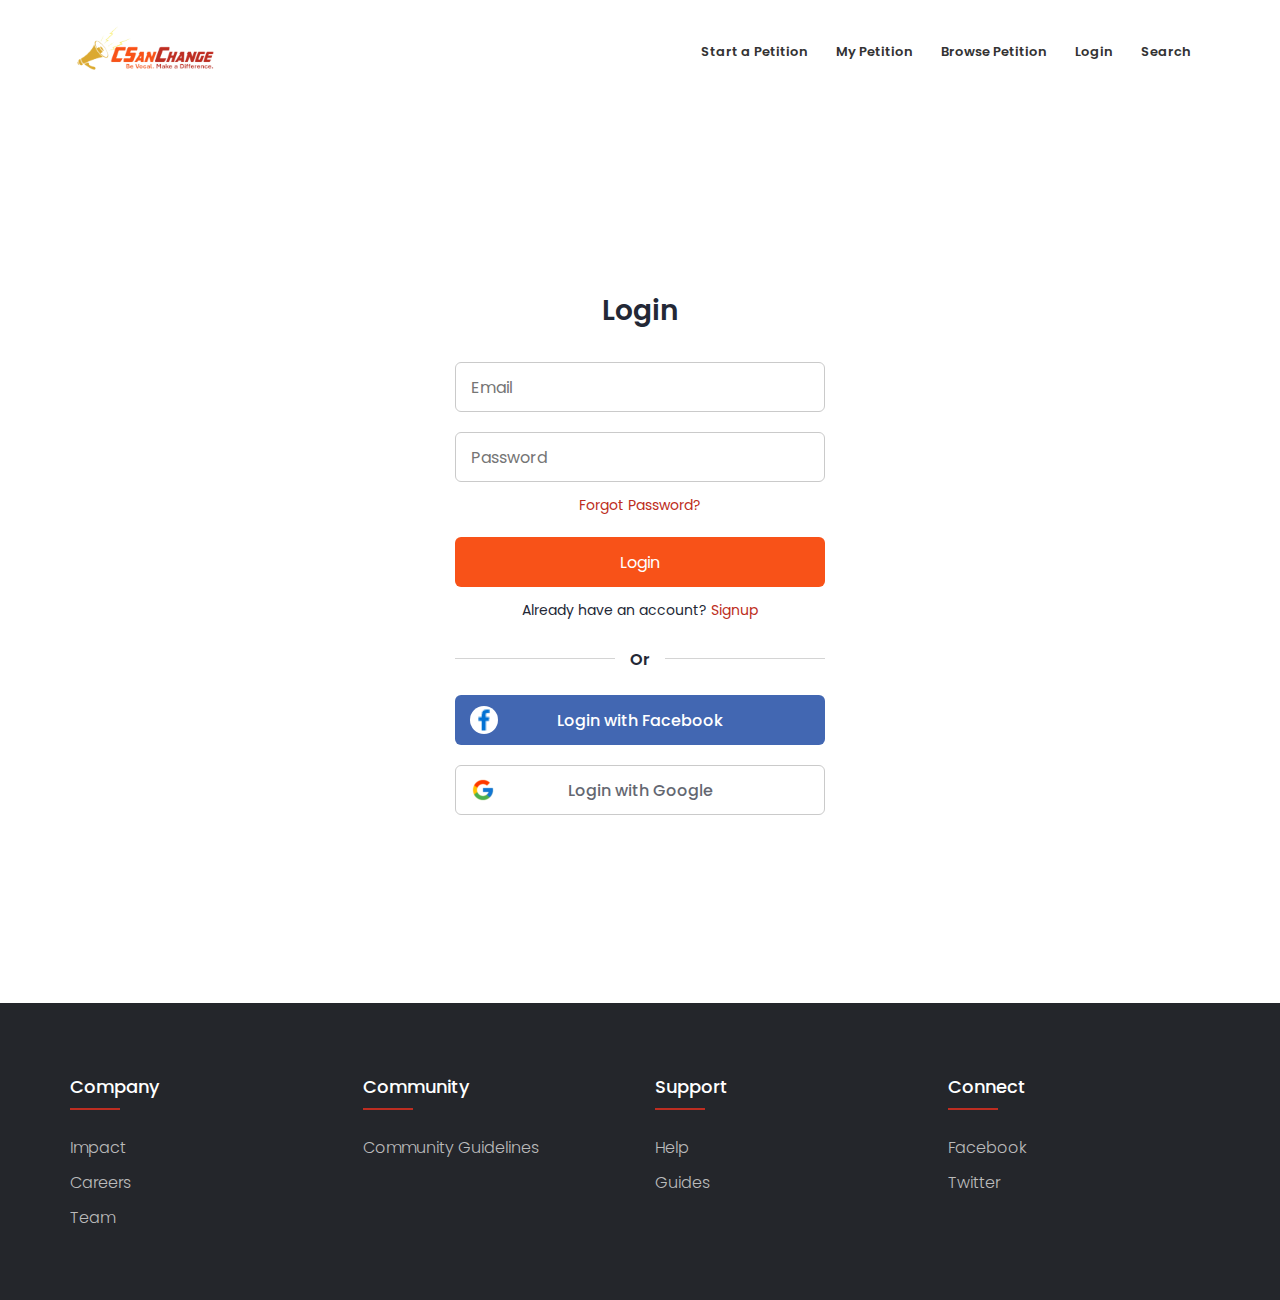
<file: login.html>
<!DOCTYPE html>
<html lang="en">
<head>
    <meta charset="UTF-8">
    <meta http-equiv="X-UA-Compatible" content="IE=edge">
    <meta name="viewport" content="width=device-width, initial-scale=1.0">
    <title>Website</title>
    <link rel="stylesheet" href="login.css">
    <link rel="preconnect" href="https://fonts.googleapis.com"><link rel="preconnect" href="https://fonts.gstatic.com" crossorigin><link href="https://fonts.googleapis.com/css2?family=Poppins:wght@100;200;300;400;600;700&display=swap" rel="stylesheet">
    <link rel="stylesheet" href="https://stackpath.bootstrapcdn.com/font-awesome/4.7.0/css/font-awesome.min.css">

</head>
<body>
    <section class="header">
        <nav>
            <a href="index.html"><img src="WLogo.png"></a>
            <div class="nav-links" id="navLinks">
                <i class="fa fa-times" onclick="hideMenu()"></i>
                <ul>
                    <li><a href="start.html">Start a Petition</a></li>
                    <li><a href="my.html">My Petition</a></li>
                    <li><a href="browse.html">Browse Petition</a></li>
                    <li><a href="login.html">Login</a></li>
                    <li><a href="search.html">Search</a></li>
                </ul>
            </div>
            <i class="fa fa-bars" onclick="showMenu()"></i>
        </nav>
        
    <section class="container forms">
        <div class="form login">
            <div class="form-content">
                <header>Login</header>

                <form action="#">
                    <div class="field input-field">
                        <input type="email" placeholder="Email" class="">
                    </div>

                    <div class="field input-field">
                        <input type="password" placeholder="Password" class="password">
                        <i class='bx bx-hide eye-icon'></i>
                    </div>

                    <div class="form-link">
                        <a href="#" class="forgot-pass">Forgot Password?</a>
                    </div>

                    <div class="field button-field">
                        <button>Login</button>
                    </div>
                </form>

                    <div class="form-link">
                        <span>Already have an account? <a href="#" class="signup-link">Signup</a></span>
                    </div>

                
            </div>

            <div class="line"></div>

            <div class="media-options">
                <a href="#" class="field facebook">
                    <img src="facebook-logo.png" alt="" class="facebook-icon">
                    <span>Login with Facebook</span>
                </a>
            </div>

            <div class="media-options">
                <a href="#" class="field google">
                    <img src="google-icon.png" alt="" class="google-img">
                    <span>Login with Google</span>
                </a>
            </div>

        </div>

    </section>

    <footer class="footer">
        <div class="container1">
            <div class="row">
                <div class="footer-col">
                    <h4>Company</h4>
                    <ul>
                        <li><a href="#">Impact</a></li>
                        <li><a href="#">Careers</a></li>
                        <li><a href="#">Team</a></li>
                    </ul>
                </div>

                <div class="footer-col">
                    <h4>Community</h4>
                    <ul>
                        <li><a href="#">Community Guidelines</a></li>
                    </ul>
                </div>

                <div class="footer-col">
                    <h4>Support</h4>
                    <ul>
                        <li><a href="#">Help</a></li>
                        <li><a href="#">Guides</a></li>
                    </ul>
                </div>

                <div class="footer-col">
                    <h4>Connect</h4>
                    <ul>
                        <li><a href="#">Facebook</a></li>
                        <li><a href="#">Twitter</a></li>
                    </ul>
                </div>
            </div>
        </div>
    </footer>

<!----------JavaScript for Toggle Menu ---->

<script>

    var navLinks = document.getElementById("navLinks");

    function showMenu(){
        navLinks.style.right = "0";
    }

    function hideMenu(){
        navLinks.style.right = "-200px";
    }

</script>

</body>
</html>
</file>
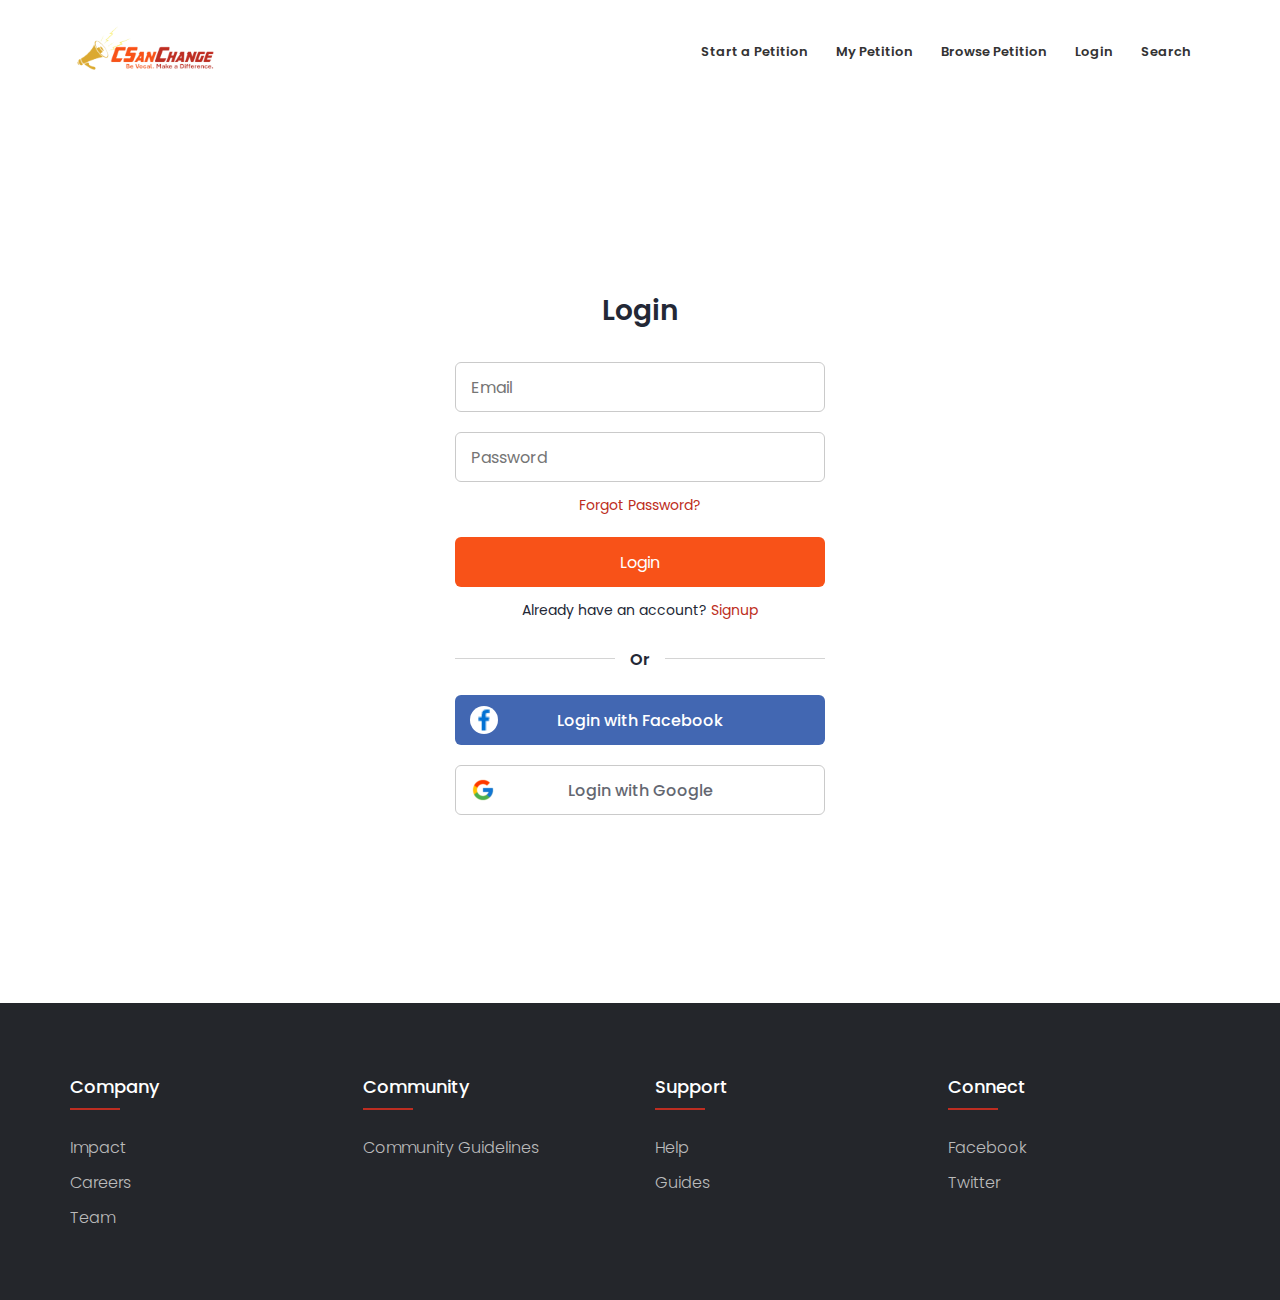
<file: my.html>
<!DOCTYPE html>
<html lang="en">
<head>
    <meta charset="UTF-8">
    <meta http-equiv="X-UA-Compatible" content="IE=edge">
    <meta name="viewport" content="width=device-width, initial-scale=1.0">
    <title>Website</title>
    <link rel="stylesheet" href="login.css">
    <link rel="preconnect" href="https://fonts.googleapis.com"><link rel="preconnect" href="https://fonts.gstatic.com" crossorigin><link href="https://fonts.googleapis.com/css2?family=Poppins:wght@100;200;300;400;600;700&display=swap" rel="stylesheet">
    <link rel="stylesheet" href="https://stackpath.bootstrapcdn.com/font-awesome/4.7.0/css/font-awesome.min.css">

</head>
<body>
    <section class="header">
        <nav>
            <a href="index.html"><img src="WLogo.png"></a>
            <div class="nav-links" id="navLinks">
                <i class="fa fa-times" onclick="hideMenu()"></i>
                <ul>
                    <li><a href="start.html">Start a Petition</a></li>
                    <li><a href="my.html">My Petition</a></li>
                    <li><a href="browse.html">Browse Petition</a></li>
                    <li><a href="login.html">Login</a></li>
                    <li><a href="search.html">Search</a></li>
                </ul>
            </div>
            <i class="fa fa-bars" onclick="showMenu()"></i>
        </nav>
        
    <section class="container forms">
        <div class="form login">
            <div class="form-content">
                <header>Login</header>

                <form action="#">
                    <div class="field input-field">
                        <input type="email" placeholder="Email" class="">
                    </div>

                    <div class="field input-field">
                        <input type="password" placeholder="Password" class="password">
                        <i class='bx bx-hide eye-icon'></i>
                    </div>

                    <div class="form-link">
                        <a href="#" class="forgot-pass">Forgot Password?</a>
                    </div>

                    <div class="field button-field">
                        <button>Login</button>
                    </div>
                </form>

                    <div class="form-link">
                        <span>Already have an account? <a href="#" class="signup-link">Signup</a></span>
                    </div>

                
            </div>

            <div class="line"></div>

            <div class="media-options">
                <a href="#" class="field facebook">
                    <img src="facebook-logo.png" alt="" class="facebook-icon">
                    <span>Login with Facebook</span>
                </a>
            </div>

            <div class="media-options">
                <a href="#" class="field google">
                    <img src="google-icon.png" alt="" class="google-img">
                    <span>Login with Google</span>
                </a>
            </div>

        </div>
    </section>

    <footer class="footer">
        <div class="container1">
            <div class="row">
                <div class="footer-col">
                    <h4>Company</h4>
                    <ul>
                        <li><a href="#">Impact</a></li>
                        <li><a href="#">Careers</a></li>
                        <li><a href="#">Team</a></li>
                    </ul>
                </div>

                <div class="footer-col">
                    <h4>Community</h4>
                    <ul>
                        <li><a href="#">Community Guidelines</a></li>
                    </ul>
                </div>

                <div class="footer-col">
                    <h4>Support</h4>
                    <ul>
                        <li><a href="#">Help</a></li>
                        <li><a href="#">Guides</a></li>
                    </ul>
                </div>

                <div class="footer-col">
                    <h4>Connect</h4>
                    <ul>
                        <li><a href="#">Facebook</a></li>
                        <li><a href="#">Twitter</a></li>
                    </ul>
                </div>
            </div>
        </div>
    </footer>

<!----------JavaScript for Toggle Menu ---->

<script>

    var navLinks = document.getElementById("navLinks");

    function showMenu(){
        navLinks.style.right = "0";
    }

    function hideMenu(){
        navLinks.style.right = "-200px";
    }

</script>

</body>
</html>
</file>
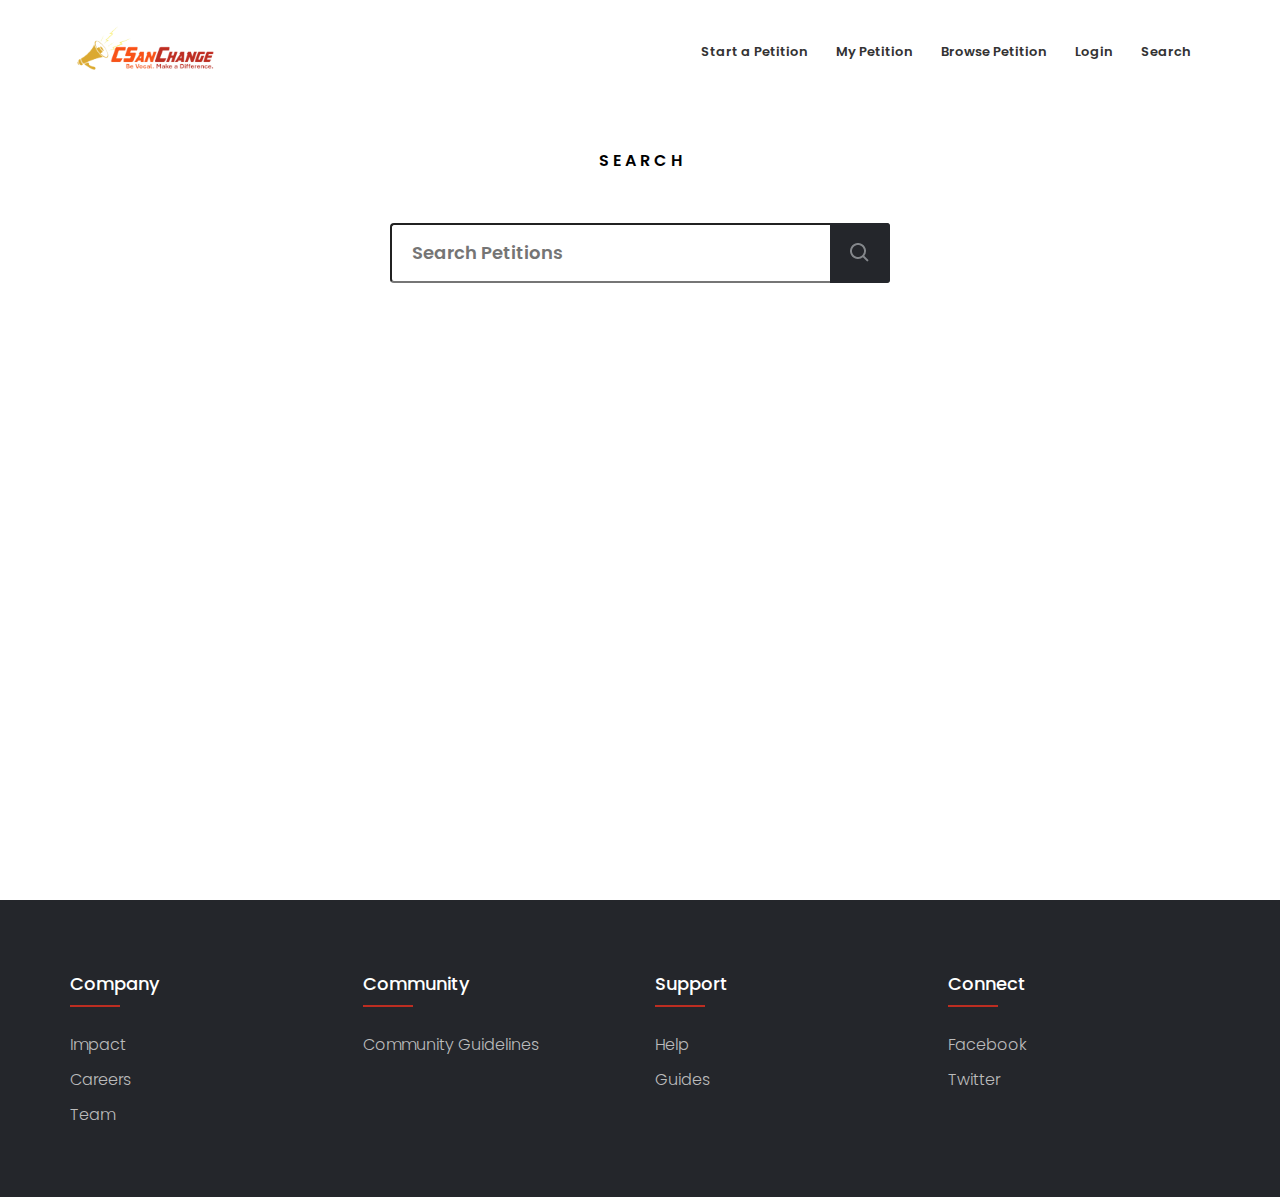
<file: search.html>
<!DOCTYPE html>
<html lang="en">
<head>
    <meta charset="UTF-8">
    <meta http-equiv="X-UA-Compatible" content="IE=edge">
    <meta name="viewport" content="width=device-width, initial-scale=1.0">
    <title>Website</title>
    <link rel="stylesheet" href="search.css">
    <link rel="preconnect" href="https://fonts.googleapis.com"><link rel="preconnect" href="https://fonts.gstatic.com" crossorigin><link href="https://fonts.googleapis.com/css2?family=Poppins:wght@100;200;300;400;600;700&display=swap" rel="stylesheet">
    <link rel="stylesheet" href="https://stackpath.bootstrapcdn.com/font-awesome/4.7.0/css/font-awesome.min.css">

</head>
<body>
    <section class="header">
        <nav>
            <a href="index.html"><img src="WLogo.png"></a>
            <div class="nav-links" id="navLinks">
                <i class="fa fa-times" onclick="hideMenu()"></i>
                <ul>
                    <li><a href="start.html">Start a Petition</a></li>
                    <li><a href="my.html">My Petition</a></li>
                    <li><a href="browse.html">Browse Petition</a></li>
                    <li><a href="login.html">Login</a></li>
                    <li><a href="search.html">Search</a></li>
                </ul>
            </div>
            <i class="fa fa-bars" onclick="showMenu()"></i>
        </nav>

        <div class="wrapper">
            <div class="text-box">
                <p>S E A R C H</p>
            </div>
        </div>

        <div class="container">
            <div class="search_wrap search_wrap_1">
                <div class="search_box">
                    <input type="text" class="input" placeholder="Search Petitions">
                    <div class="btn btn_common">
                        <img src="search.png" class="search-img" alt="search-icon">
                    </div>
                </div>
            </div>
        </div>
    </section>

    <footer class="footer">
        <div class="container">
            <div class="row">
                <div class="footer-col">
                    <h4>Company</h4>
                    <ul>
                        <li><a href="#">Impact</a></li>
                        <li><a href="#">Careers</a></li>
                        <li><a href="#">Team</a></li>
                    </ul>
                </div>

                <div class="footer-col">
                    <h4>Community</h4>
                    <ul>
                        <li><a href="#">Community Guidelines</a></li>
                    </ul>
                </div>

                <div class="footer-col">
                    <h4>Support</h4>
                    <ul>
                        <li><a href="#">Help</a></li>
                        <li><a href="#">Guides</a></li>
                    </ul>
                </div>

                <div class="footer-col">
                    <h4>Connect</h4>
                    <ul>
                        <li><a href="#">Facebook</a></li>
                        <li><a href="#">Twitter</a></li>
                    </ul>
                </div>
            </div>
        </div>
    </footer>


<!----------JavaScript for Toggle Menu ---->

    <script>

        var navLinks = document.getElementById("navLinks");

        function showMenu(){
            navLinks.style.right = "0";
        }

        function hideMenu(){
            navLinks.style.right = "-200px";
        }

    </script>


</body>
</html>
</file>
<file: login.css>
*{
    margin: 0;
    padding: 0;
    font-family: 'Poppins', sans-serif;
    font-weight: 600;
    box-sizing: border-box;
}

.header{
    min-height: 100vh;
    width: 100%;
    background-color: #fff;
}

nav{
    display: flex;
    padding: 2% 6%;
    justify-content: space-between;
    align-items: center;
}

nav img{
    width: 150px;
}

.nav-links{
    flex: 1;
    text-align: right;
}

.nav-links ul li{
    list-style: none;
    display: inline-block;
    padding: 8px 12px;
    position: relative;
}

.nav-links ul li a{
    color: #333;
    text-decoration: none;
    font-size: 13px;
}

.nav-links ul li::after{
    content: '';
    width: 0%;
    height: 2px;
    background: #f44336;
    display: block;
    margin: auto;
    transition: 0.5s;
}

.nav-links ul li:hover::after{
    width: 100%;
}


.hero-btn{
    display: inline-block;
    text-decoration: none;
    color: #333;
    border: 1px solid #333;
    padding: 12px 34px;
    font-size: 13px;
    background: transparent;
    position: relative;
    cursor: pointer;
}

.hero-btn:hover{
    border: 1px solid #f44336;
    background: #f44336;
    transition: 1s;
}

nav .fa{
    display: none;
}

.container{
    height: 100vh;
    width: 100%;
    display: flex;
    align-items: center;
    justify-content: center;
}

.form{
    max-width: 430px;
    width: 100%;
    padding: 30px;
    border-radius: 6px;
}

header{
    font-size: 28px;
    font-weight: 600;
    color: #232836;
    text-align: center;
}

form{
    margin-top: 30px;
}

.form .field{
    position: relative;
    height: 50px;
    width: 100%;
    margin-top: 20px;
    border-radius: 6px;
}

.field input,

.field button{
    height: 100%;
    width: 100%;
    border: none;
    font-size: 16px;
    font-weight: 400;
    border-radius: 6px;
}

.field input{
    outline: none;
    padding: 0 15px;
    border: 1px solid #CACACA;
}

.field input:focus{
    border-bottom-width: 2px;
}

.eye-icon{
    position: absolute;
    top: 50%;
    right: 10px;
    transform: translateY(-50%);
    font-size: 18px;
    color: #8b8b8b; 
    cursor: pointer;
    padding: 5px;
}

.field button{
    color: #fff;
    background-color: #F85218;
    transition: all 0.3s ease;
    cursor: pointer;
}

.field button:hover{
    color: #CACACA;
}

.form-link{
    text-align: center;
    margin-top: 10px;
}

.form-link span,

.form-link a{
    font-size: 14px;
    font-weight: 400;
    color: #232836;
}

.form a{
    color: #BD2D21;
    text-decoration: none;
}

.form-content a:hover{
    text-decoration: underline;
}

.line{
    position: relative;
    height: 1px;
    width: 100%;
    margin: 36px 0;
    background-color: #d4d4d4;
}

.line::before{
    content: 'Or';
    position: absolute;
    top: 50%;
    left: 50%;
    transform: translate(-50%, -50%);
    background-color: #fff;
    color: #232836;
    padding: 0 15px;
}

.media-options a{
    display: flex;
    align-items: center;
    justify-content: center;
}

a.facebook{
    color: #fff;
    background-color: #4267b2;
}

a.facebook .facebook-icon{
    height: 28px;
    width: 28px;
    color: #1870d5;
    font-size: 20px;
    border-radius: 50%;
    display: flex;
    align-items: center;
    justify-content: center;
    background-color: #fff;
}

.facebook-icon{
    position: absolute;
    top: 50%;
    left: 15px;
    transform: translateY(-50%);
}

a.facebook span{
    font-weight: 500;
    color: #fff;
}

img.google-img{
    position: absolute;
    top: 50%;
    left: 15px;
    transform: translateY(-50%);
}

a.google{
    border: 1px solid #CACACA;
}

a.google span{
    font-weight: 500;
    opacity: 0.7;
    color: #232836;
}

.container1{
	max-width: 1170px;
	margin:auto;
}
.row{
	display: flex;
	flex-wrap: wrap;
}
ul{
	list-style: none;
}
.footer{
	background-color: #24262b;
    padding: 70px 0;
}
.footer-col{
   width: 25%;
   padding: 0 15px;
}
.footer-col h4{
	font-size: 18px;
	color: #ffffff;
	text-transform: capitalize;
	margin-bottom: 35px;
	font-weight: 500;
	position: relative;
}
.footer-col h4::before{
	content: '';
	position: absolute;
	left:0;
	bottom: -10px;
	background-color: #BD2D21;
	height: 2px;
	box-sizing: border-box;
	width: 50px;
}
.footer-col ul li:not(:last-child){
	margin-bottom: 10px;
}
.footer-col ul li a{
	font-size: 16px;
	text-transform: capitalize;
	color: #ffffff;
	text-decoration: none;
	font-weight: 300;
	color: #bbbbbb;
	display: block;
	transition: all 0.3s ease;
}
.footer-col ul li a:hover{
	color: #ffffff;
	padding-left: 8px;
}
.footer-col .social-links a{
	display: inline-block;
	height: 40px;
	width: 40px;
	background-color: #24262b;
	margin:0 10px 10px 0;
	text-align: center;
	line-height: 40px;
	border-radius: 50%;
	color: #ffffff;
	transition: all 0.5s ease;
}
.footer-col .social-links a:hover{
	color: #24262b;
	background-color: #ffffff;
}




/* Media Queries */

@media(max-width:700px){

    .text-box h1{
        font-size: 20px;
    }

    .nav-links ul li{
        display: block;
    }

    .nav-links{
        position: absolute;
        background: #f44336;
        height: 100vh;
        width: 200px;
        top: 0;
        right: -200px;
        text-align: left;
        z-index: 2;
        transition: 1s;
    }

    nav .fa{
        display: block;
        color: #333;
        margin: 10px;
        font-size: 22px;
        cursor: pointer;
    }

    .nav-links ul{
        padding: 30px;
    }
}
</file>
<file: search.css>
*{
    margin: 0;
    padding: 0;
    font-family: 'Poppins', sans-serif;
    font-weight: 600;
    box-sizing: border-box;
}

.header{
    min-height: 100vh;
    width: 100%;
    background-color: #fff;
}

nav{
    display: flex;
    padding: 2% 6%;
    justify-content: space-between;
    align-items: center;
}

nav img{
    width: 150px;
}

.nav-links{
    flex: 1;
    text-align: right;
}

.nav-links ul li{
    list-style: none;
    display: inline-block;
    padding: 8px 12px;
    position: relative;
}

.nav-links ul li a{
    color: #333;
    text-decoration: none;
    font-size: 13px;
}

.nav-links ul li::after{
    content: '';
    width: 0%;
    height: 2px;
    background: #f44336;
    display: block;
    margin: auto;
    transition: 0.5s;
}

.nav-links ul li:hover::after{
    width: 100%;
}


.hero-btn{
    display: inline-block;
    text-decoration: none;
    color: #333;
    border: 1px solid #333;
    padding: 12px 34px;
    font-size: 13px;
    background: transparent;
    position: relative;
    cursor: pointer;
}

.hero-btn:hover{
    border: 1px solid #f44336;
    background: #f44336;
    transition: 1s;
}

nav .fa{
    display: none;
}

body{
    background: #fff;
}

.text-box{
    width: 1000px;
    padding: 20px;
    margin: 25px auto;
    border-radius: 5px;
    text-align: center;
}

.container .input{
    border: 2;
    color: #24262b;
}

.search_wrap{
    width: 500px;
    margin: 30px auto;
}

.search_wrap .search_box{
    position: relative;
    width: 500px;
    height: 60px;
}

.search_wrap .search_box .input{
    position: absolute;
    top: 0;
    left: 0;
    width: 100%;
    height: 100%;
    padding: 20px;
    border-radius: 4px;
    font-size: 18px;
}

.search_wrap .search_box .btn{
    position: absolute;
    top: 0;
    right: 0;
    width: 60px;
    height: 100%;
    background: #24262b;
    z-index: 1;
    cursor: pointer;
}

.search_wrap .search_box .btn:hover{
    background: #BD2D21;
}

.search_wrap .search_box .btn.btn_common .img-search{
    position: absolute;
    top: 50%;
    left: 50%;
    transform: translate(-50%, -50%);
    color: #fff;
    font-size: 20px;
}

img.search-img{
    position: absolute;
    top: 50%;
    left: 50%;
    transform: translate(-50%, -50%);
}

.search_wrap.search_wrap_1 .search_box .btn{
    right: 0;
    border-top-right-radius: 3px;
    border-bottom-right-radius: 3px;
}

.container{
	max-width: 1170px;
	margin:auto;
}
.row{
	display: flex;
	flex-wrap: wrap;
}
ul{
	list-style: none;
}
.footer{
	background-color: #24262b;
    padding: 70px 0;
}
.footer-col{
   width: 25%;
   padding: 0 15px;
}
.footer-col h4{
	font-size: 18px;
	color: #ffffff;
	text-transform: capitalize;
	margin-bottom: 35px;
	font-weight: 500;
	position: relative;
}
.footer-col h4::before{
	content: '';
	position: absolute;
	left:0;
	bottom: -10px;
	background-color: #BD2D21;
	height: 2px;
	box-sizing: border-box;
	width: 50px;
}
.footer-col ul li:not(:last-child){
	margin-bottom: 10px;
}
.footer-col ul li a{
	font-size: 16px;
	text-transform: capitalize;
	color: #ffffff;
	text-decoration: none;
	font-weight: 300;
	color: #bbbbbb;
	display: block;
	transition: all 0.3s ease;
}
.footer-col ul li a:hover{
	color: #ffffff;
	padding-left: 8px;
}
.footer-col .social-links a{
	display: inline-block;
	height: 40px;
	width: 40px;
	background-color: #24262b;
	margin:0 10px 10px 0;
	text-align: center;
	line-height: 40px;
	border-radius: 50%;
	color: #ffffff;
	transition: all 0.5s ease;
}
.footer-col .social-links a:hover{
	color: #24262b;
	background-color: #ffffff;
}



/* Media Queries */

@media(max-width:700px){

    .text-box p{
        font-size: 20px;
        position: absolute;
        justify-content: center;
    }

    .nav-links ul li{
        display: block;
    }

    .nav-links{
        position: absolute;
        background: #f44336;
        height: 100vh;
        width: 200px;
        top: 0;
        right: -200px;
        text-align: left;
        z-index: 2;
        transition: 1s;
    }

    nav .fa{
        display: block;
        color: #333;
        margin: 10px;
        font-size: 22px;
        cursor: pointer;
    }

    .nav-links ul{
        padding: 30px;
    }
}

@media(max-width:700px){
    
}

@media(max-width: 767px){
.footer-col{
  width: 50%;
  margin-bottom: 30px;
}
}
@media(max-width: 574px){
.footer-col{
  width: 100%;
}
}
</file>
